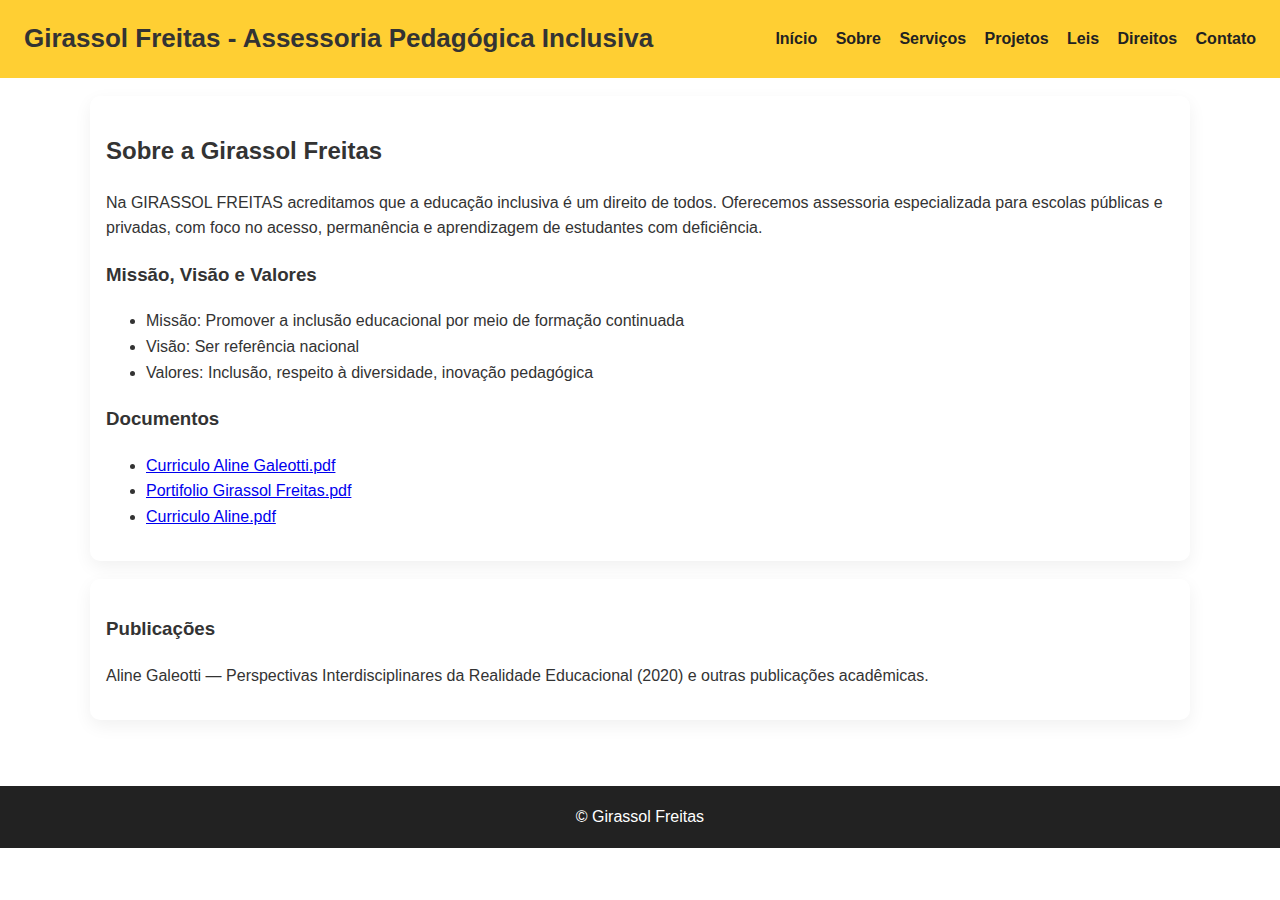
<file: about.html>
<!doctype html>
<html lang="pt-BR">
<head><meta charset="utf-8"><meta name="viewport" content="width=device-width,initial-scale=1"><title>Sobre - Girassol Freitas</title><link rel="stylesheet" href="css/style.css"></head>
<body>

<div class="header">
  <h1>Girassol Freitas - Assessoria Pedagógica Inclusiva</h1>
  <nav class="nav">
    <a href="index.html">Início</a>
    <a href="about.html">Sobre</a>
    <a href="services.html">Serviços</a>
    <a href="projects.html">Projetos</a>
    <a href="laws.html">Leis</a>
    <a href="rights.html">Direitos</a>
    <a href="contact.html">Contato</a>
  </nav>
</div>

<div class="container">
  <div class="card">
    <h2>Sobre a Girassol Freitas</h2>
    <p>Na GIRASSOL FREITAS acreditamos que a educação inclusiva é um direito de todos. Oferecemos assessoria especializada para escolas públicas e privadas, com foco no acesso, permanência e aprendizagem de estudantes com deficiência.</p>
    <h3>Missão, Visão e Valores</h3>
    <ul>
      <li>Missão: Promover a inclusão educacional por meio de formação continuada</li>
      <li>Visão: Ser referência nacional</li>
      <li>Valores: Inclusão, respeito à diversidade, inovação pedagógica</li>
    </ul>
    <h3>Documentos</h3>
    <ul>
      <li><a href="assets/Curriculo Aline Galeotti.pdf" target="_blank">Curriculo Aline Galeotti.pdf</a></li><li><a href="assets/Portifolio Girassol Freitas.pdf" target="_blank">Portifolio Girassol Freitas.pdf</a></li><li><a href="assets/Curriculo Aline.pdf" target="_blank">Curriculo Aline.pdf</a></li>
    </ul>
  </div>
  <div class="card">
    <h3>Publicações</h3>
    <p>Aline Galeotti — Perspectivas Interdisciplinares da Realidade Educacional (2020) e outras publicações acadêmicas.</p>
  </div>
</div>
<footer>© Girassol Freitas</footer>
<script src="js/main.js"></script>
</body></html>
</file>
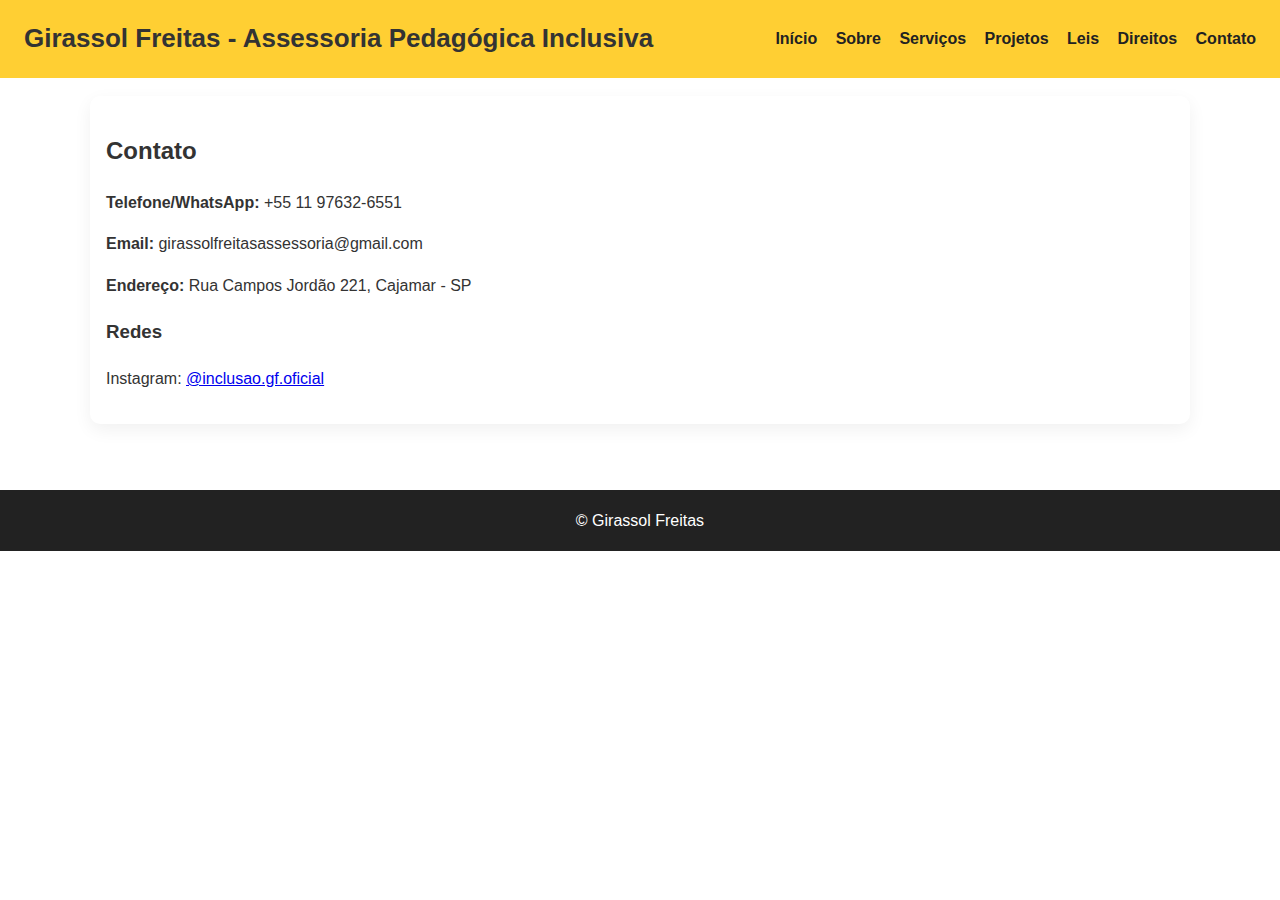
<file: contact.html>
<!doctype html><html lang="pt-BR"><head><meta charset="utf-8"><meta name="viewport" content="width=device-width,initial-scale=1"><title>Contato</title><link rel="stylesheet" href="css/style.css"></head><body>
<div class="header">
  <h1>Girassol Freitas - Assessoria Pedagógica Inclusiva</h1>
  <nav class="nav">
    <a href="index.html">Início</a>
    <a href="about.html">Sobre</a>
    <a href="services.html">Serviços</a>
    <a href="projects.html">Projetos</a>
    <a href="laws.html">Leis</a>
    <a href="rights.html">Direitos</a>
    <a href="contact.html">Contato</a>
  </nav>
</div>

<div class="container">
  <div class="card">
    <h2>Contato</h2>
    <p><strong>Telefone/WhatsApp:</strong> +55 11 97632-6551</p>
    <p><strong>Email:</strong> girassolfreitasassessoria@gmail.com</p>
    <p><strong>Endereço:</strong> Rua Campos Jordão 221, Cajamar - SP</p>
    <h3>Redes</h3>
    <p>Instagram: <a href="https://www.instagram.com/inclusao.gf.oficial" target="_blank">@inclusao.gf.oficial</a></p>
  </div>
</div>
<footer>© Girassol Freitas</footer><script src="js/main.js"></script></body></html>
</file>
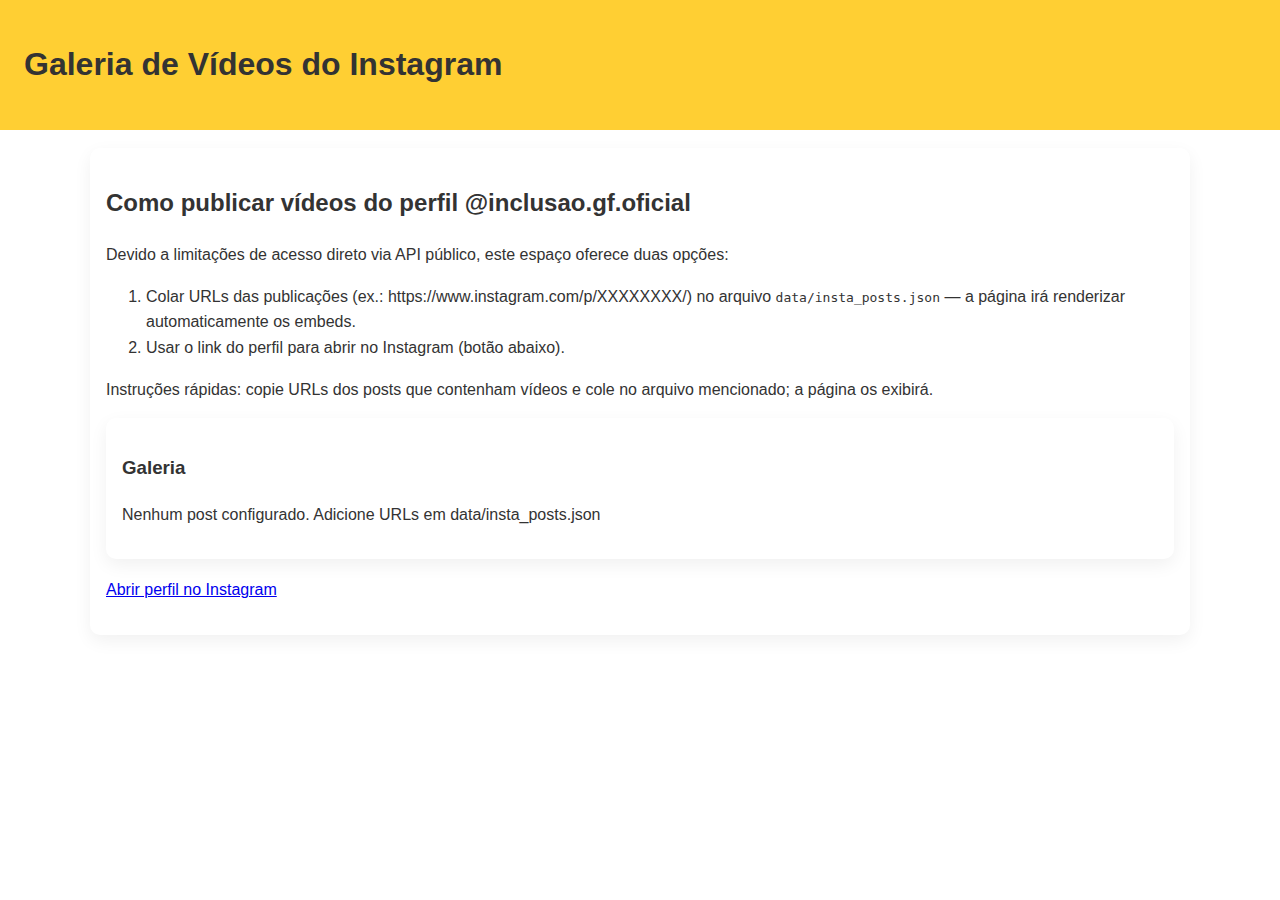
<file: instagram.html>
<!doctype html><html lang="pt-BR"><head><meta charset="utf-8"><meta name="viewport" content="width=device-width,initial-scale=1"><title>Instagram - Vídeos</title><link rel="stylesheet" href="css/style.css"></head><body>
<div style="background:#ffcf33;padding:18px 24px"><h1>Galeria de Vídeos do Instagram</h1></div>
<div class="container">
  <div class="card">
    <h2>Como publicar vídeos do perfil @inclusao.gf.oficial</h2>
    <p>Devido a limitações de acesso direto via API público, este espaço oferece duas opções:</p>
    <ol>
      <li>Colar URLs das publicações (ex.: https://www.instagram.com/p/XXXXXXXX/) no arquivo <code>data/insta_posts.json</code> — a página irá renderizar automaticamente os embeds.</li>
      <li>Usar o link do perfil para abrir no Instagram (botão abaixo).</li>
    </ol>
    <p>Instruções rápidas: copie URLs dos posts que contenham vídeos e cole no arquivo mencionado; a página os exibirá.</p>
    <div class="card">
      <h3>Galeria</h3>
      <div id="gallery"></div>
    </div>
    <p><a href="https://www.instagram.com/inclusao.gf.oficial" target="_blank">Abrir perfil no Instagram</a></p>
  </div>
</div>
<script>
// Attempt to fetch local JSON of post URLs and render instagram embeds
async function loadInstaPosts(){
  try{
    const resp = await fetch('data/insta_posts.json');
    const posts = await resp.json();
    const gallery = document.getElementById('gallery');
    if(posts.length===0){ gallery.innerHTML='<p>Nenhum post configurado. Adicione URLs em data/insta_posts.json</p>'; return; }
    posts.forEach(url=>{
      const block = document.createElement('div');
      block.style.margin='12px 0';
      block.innerHTML = `<blockquote class="instagram-media" data-instgrm-permalink="${url}" data-instgrm-version="14"><a href="${url}">${url}</a></blockquote>`;
      gallery.appendChild(block);
    });
    const s = document.createElement('script'); s.async=true; s.src='//www.instagram.com/embed.js'; document.body.appendChild(s);
  }catch(e){
    document.getElementById('gallery').innerHTML='<p>Erro ao carregar posts. Verifique se existe o arquivo data/insta_posts.json</p>';
  }
}
loadInstaPosts();
</script>
</body></html>
</file>
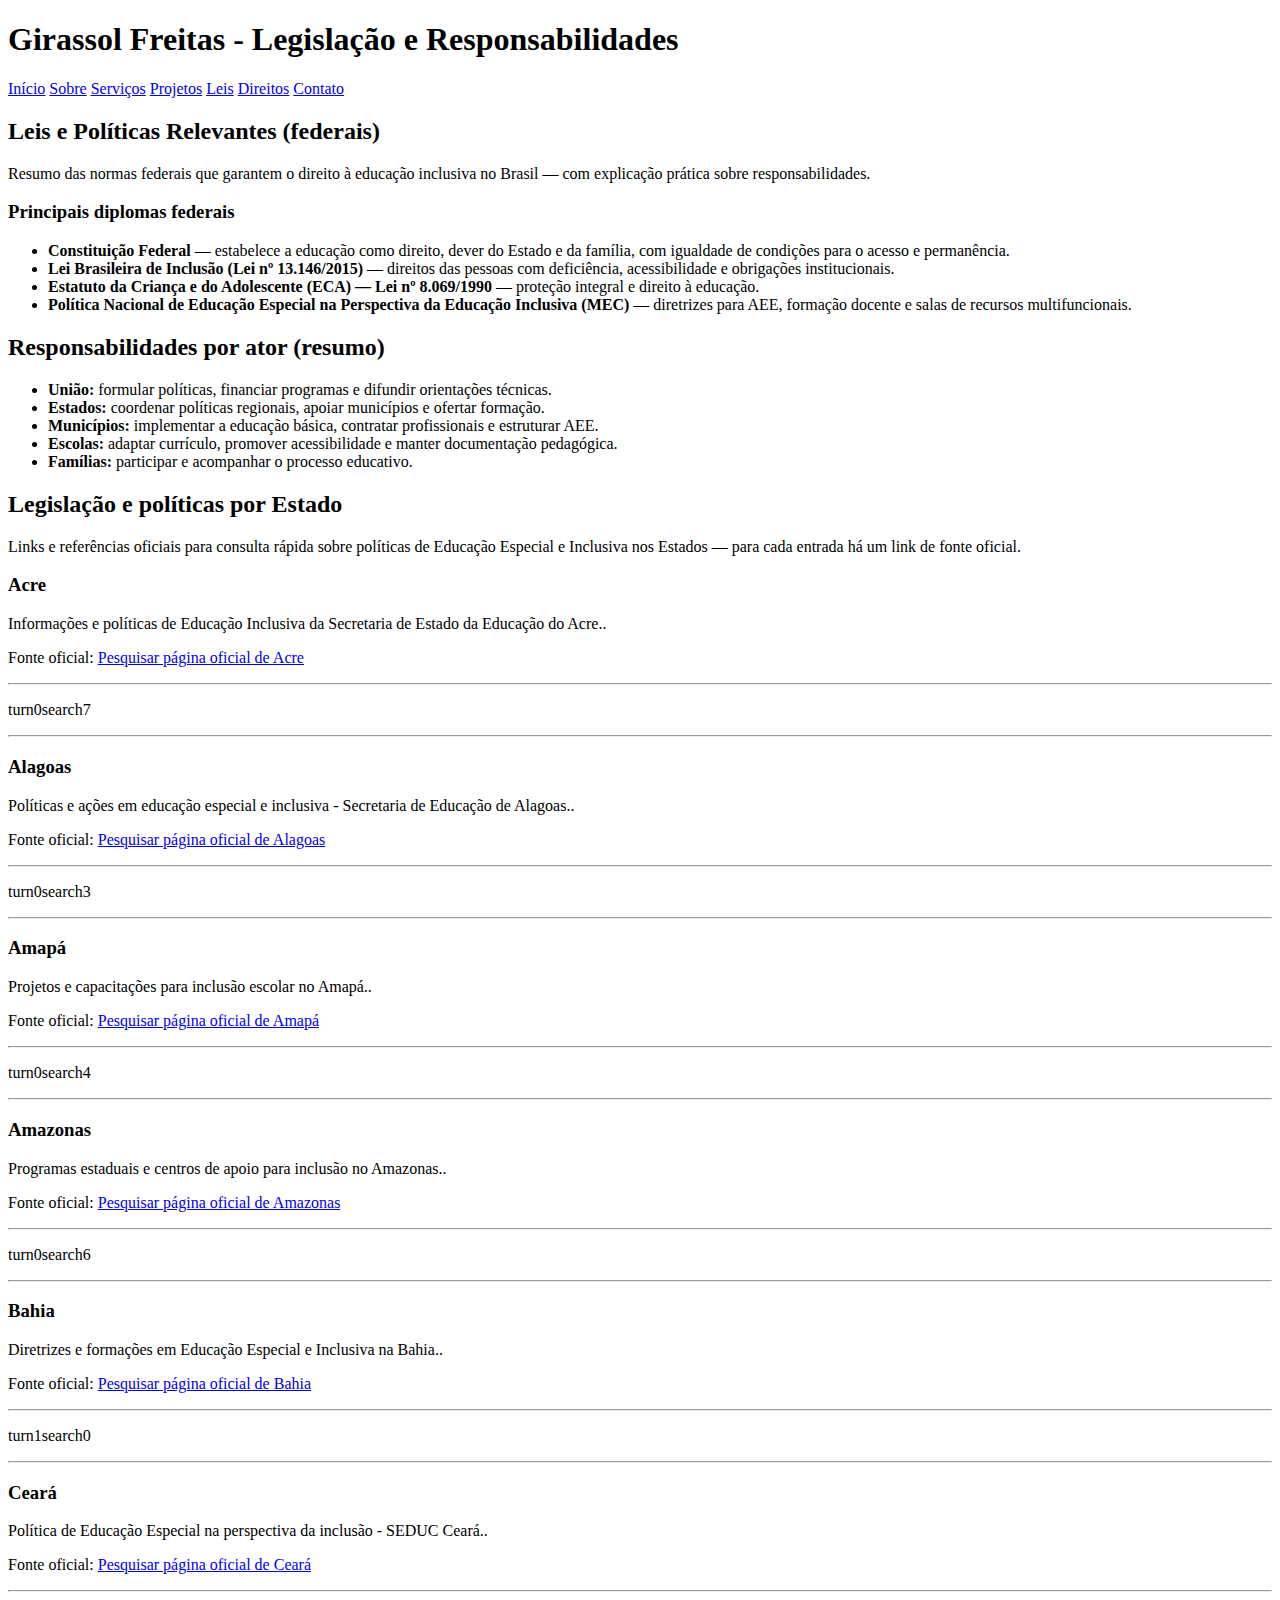
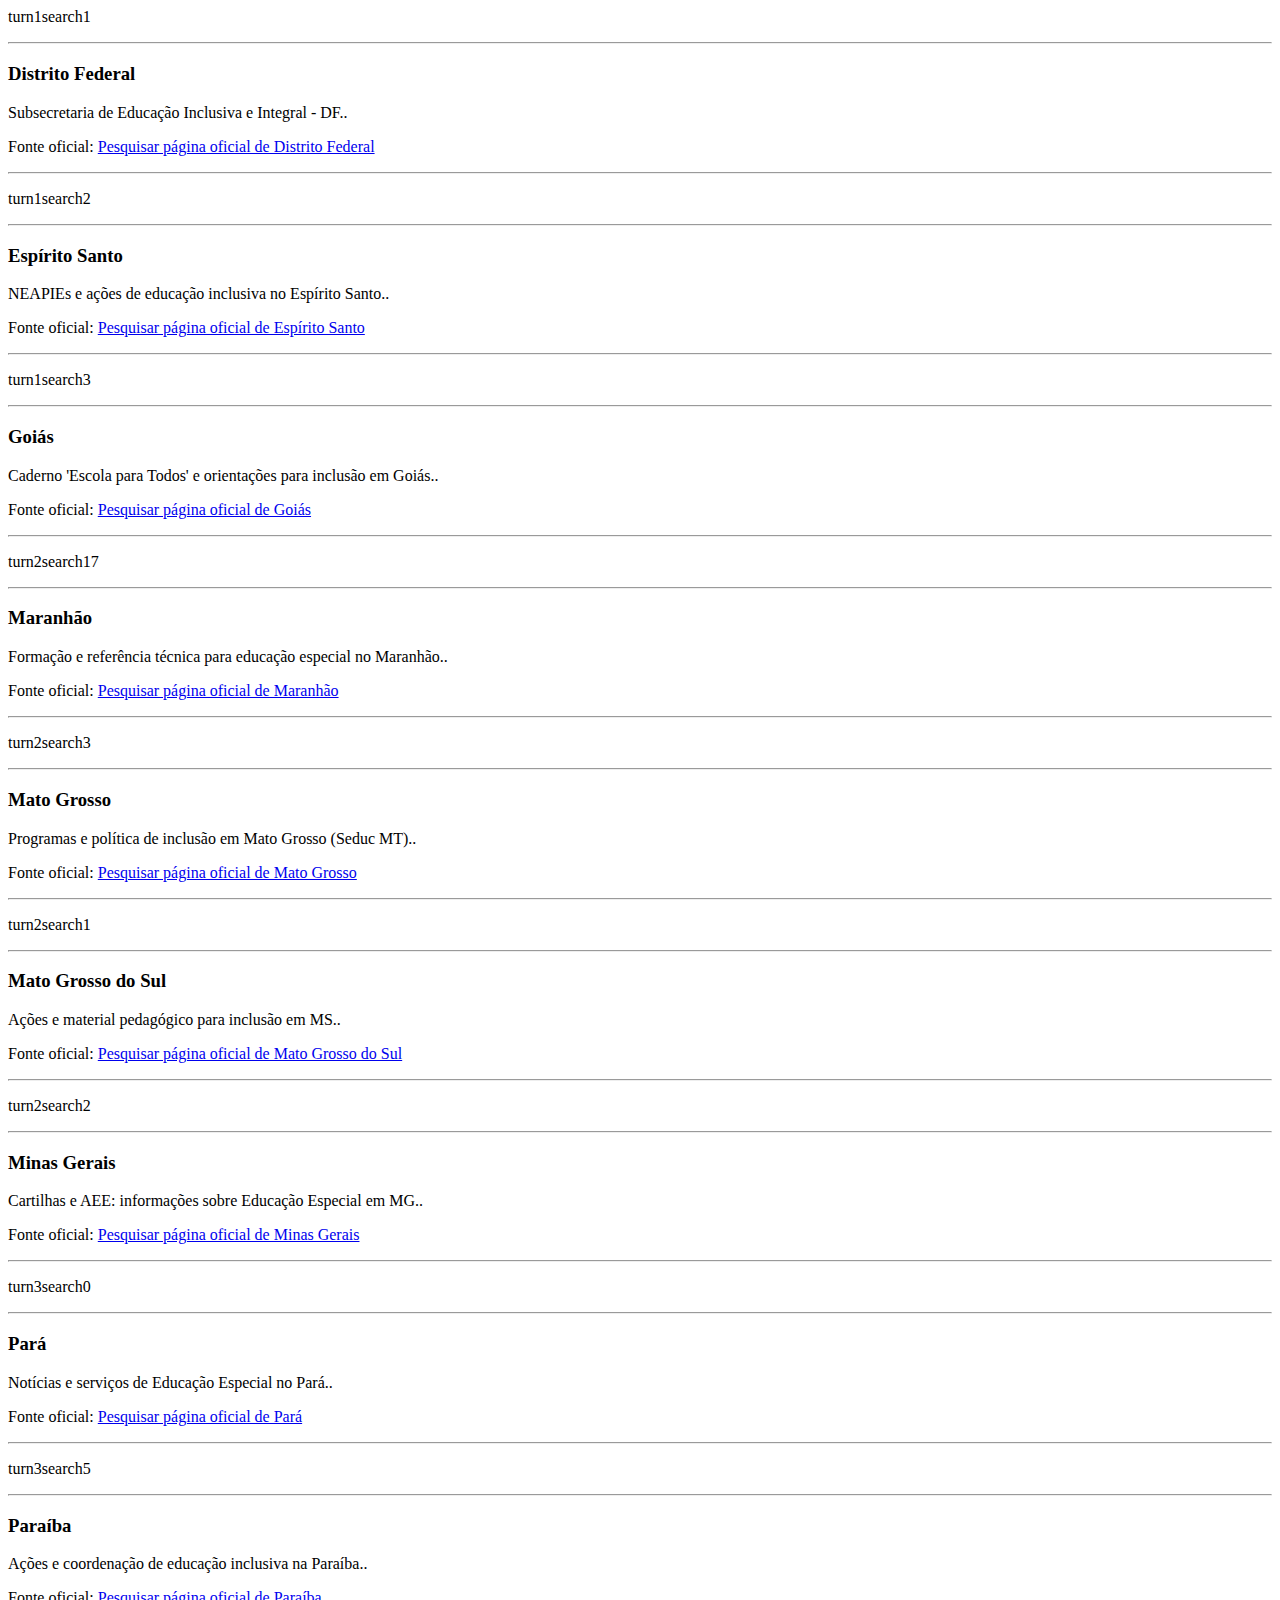
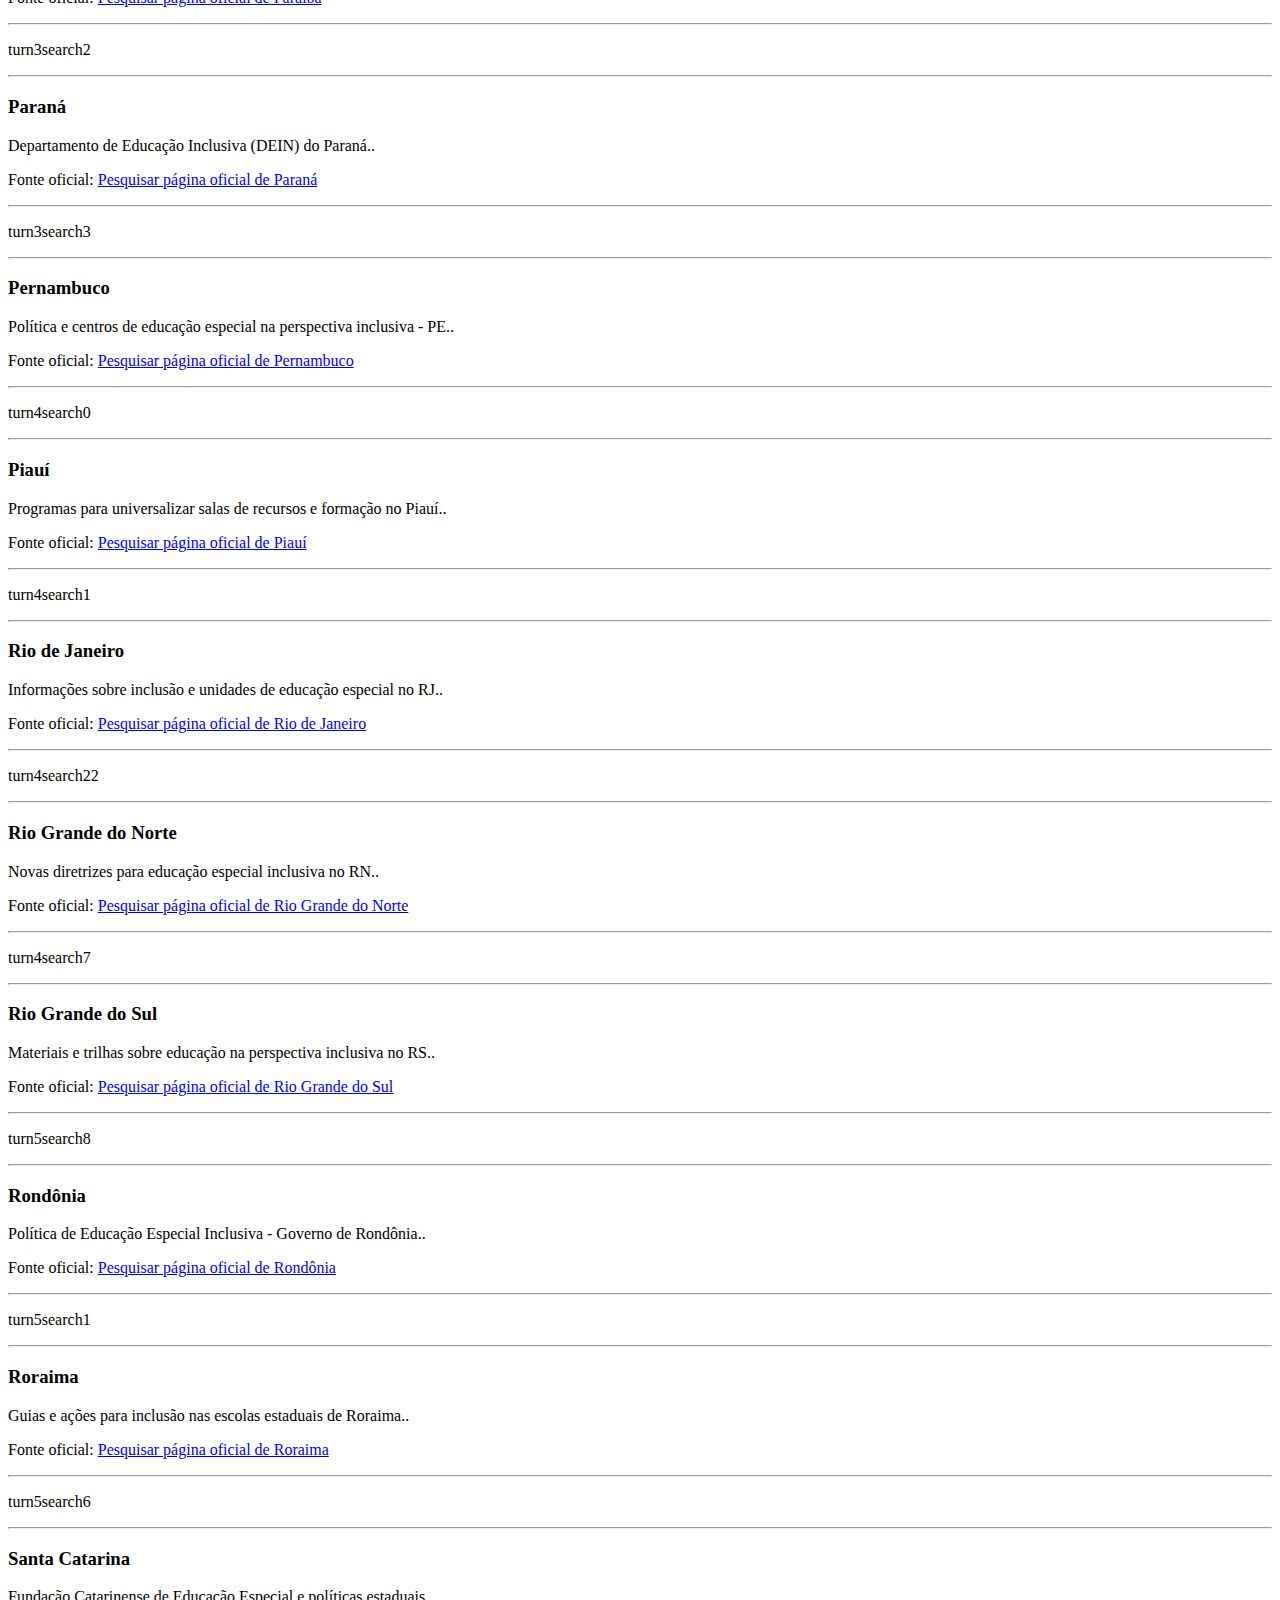
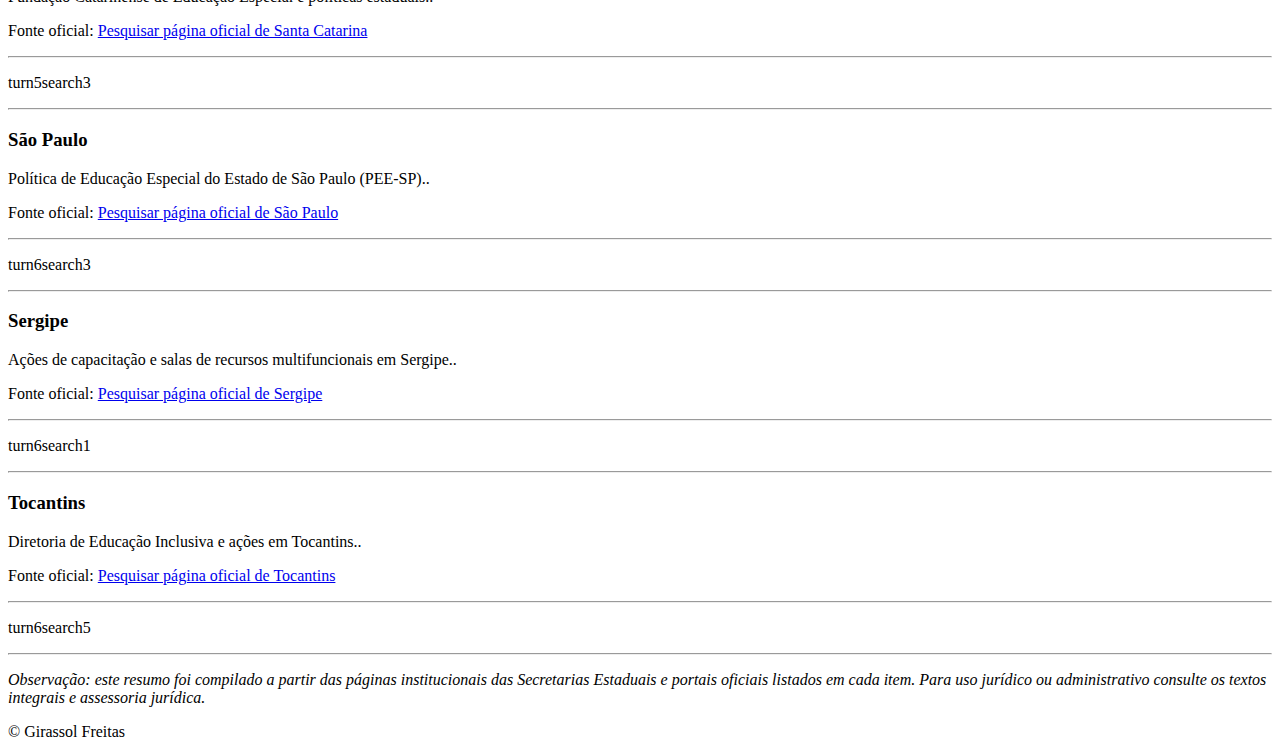
<file: laws.html>
<!doctype html>
<html lang="pt-BR">
 <h1>Girassol Freitas - Legislação e Responsabilidades</h1>
  <nav class="nav">
    <a href="index.html">Início</a>
    <a href="about.html">Sobre</a>
    <a href="services.html">Serviços</a>
    <a href="projects.html">Projetos</a>
    <a href="laws.html">Leis</a>
    <a href="rights.html">Direitos</a>
    <a href="contact.html">Contato</a>
  </nav>
</div>

<div class="container">
  <div class="card">
    <h2>Leis e Políticas Relevantes (federais)</h2>
    <p>Resumo das normas federais que garantem o direito à educação inclusiva no Brasil — com explicação prática sobre responsabilidades.</p>
    <h3>Principais diplomas federais</h3>
    <ul>
      <li><strong>Constituição Federal</strong> — estabelece a educação como direito, dever do Estado e da família, com igualdade de condições para o acesso e permanência.</li>
      <li><strong>Lei Brasileira de Inclusão (Lei nº 13.146/2015)</strong> — direitos das pessoas com deficiência, acessibilidade e obrigações institucionais.</li>
      <li><strong>Estatuto da Criança e do Adolescente (ECA) — Lei nº 8.069/1990</strong> — proteção integral e direito à educação.</li>
      <li><strong>Política Nacional de Educação Especial na Perspectiva da Educação Inclusiva (MEC)</strong> — diretrizes para AEE, formação docente e salas de recursos multifuncionais.</li>
    </ul>
  </div>

  <div class="card">
    <h2>Responsabilidades por ator (resumo)</h2>
    <ul>
      <li><strong>União:</strong> formular políticas, financiar programas e difundir orientações técnicas.</li>
      <li><strong>Estados:</strong> coordenar políticas regionais, apoiar municípios e ofertar formação.</li>
      <li><strong>Municípios:</strong> implementar a educação básica, contratar profissionais e estruturar AEE.</li>
      <li><strong>Escolas:</strong> adaptar currículo, promover acessibilidade e manter documentação pedagógica.</li>
      <li><strong>Famílias:</strong> participar e acompanhar o processo educativo.</li>
    </ul>
  </div>

  <div class="card">
    <h2>Legislação e políticas por Estado</h2>
    <p>Links e referências oficiais para consulta rápida sobre políticas de Educação Especial e Inclusiva nos Estados — para cada entrada há um link de fonte oficial.</p>
    <h3>Acre</h3>
<p>Informações e políticas de Educação Inclusiva da Secretaria de Estado da Educação do Acre..</p>
<p>Fonte oficial: <a href="https://www.google.com/search?q=Secretaria+de+Educa%C3%A7%C3%A3o+Acre+Educa%C3%A7%C3%A3o+Inclusiva+site+oficial" target="_blank">Pesquisar página oficial de Acre</a></p>
<hr/>
<p>turn0search7</p>
<hr/>
<h3>Alagoas</h3>
<p>Políticas e ações em educação especial e inclusiva - Secretaria de Educação de Alagoas..</p>
<p>Fonte oficial: <a href="https://www.google.com/search?q=Secretaria+de+Educa%C3%A7%C3%A3o+Alagoas+Educa%C3%A7%C3%A3o+Inclusiva+site+oficial" target="_blank">Pesquisar página oficial de Alagoas</a></p>
<hr/>
<p>turn0search3</p>
<hr/>
<h3>Amapá</h3>
<p>Projetos e capacitações para inclusão escolar no Amapá..</p>
<p>Fonte oficial: <a href="https://www.google.com/search?q=Secretaria+de+Educa%C3%A7%C3%A3o+Amap%C3%A1+Educa%C3%A7%C3%A3o+Inclusiva+site+oficial" target="_blank">Pesquisar página oficial de Amapá</a></p>
<hr/>
<p>turn0search4</p>
<hr/>
<h3>Amazonas</h3>
<p>Programas estaduais e centros de apoio para inclusão no Amazonas..</p>
<p>Fonte oficial: <a href="https://www.google.com/search?q=Secretaria+de+Educa%C3%A7%C3%A3o+Amazonas+Educa%C3%A7%C3%A3o+Inclusiva+site+oficial" target="_blank">Pesquisar página oficial de Amazonas</a></p>
<hr/>
<p>turn0search6</p>
<hr/>
<h3>Bahia</h3>
<p>Diretrizes e formações em Educação Especial e Inclusiva na Bahia..</p>
<p>Fonte oficial: <a href="https://www.google.com/search?q=Secretaria+de+Educa%C3%A7%C3%A3o+Bahia+Educa%C3%A7%C3%A3o+Inclusiva+site+oficial" target="_blank">Pesquisar página oficial de Bahia</a></p>
<hr/>
<p>turn1search0</p>
<hr/>
<h3>Ceará</h3>
<p>Política de Educação Especial na perspectiva da inclusão - SEDUC Ceará..</p>
<p>Fonte oficial: <a href="https://www.google.com/search?q=Secretaria+de+Educa%C3%A7%C3%A3o+Cear%C3%A1+Educa%C3%A7%C3%A3o+Inclusiva+site+oficial" target="_blank">Pesquisar página oficial de Ceará</a></p>
<hr/>
<p>turn1search1</p>
<hr/>
<h3>Distrito Federal</h3>
<p>Subsecretaria de Educação Inclusiva e Integral - DF..</p>
<p>Fonte oficial: <a href="https://www.google.com/search?q=Secretaria+de+Educa%C3%A7%C3%A3o+Distrito+Federal+Educa%C3%A7%C3%A3o+Inclusiva+site+oficial" target="_blank">Pesquisar página oficial de Distrito Federal</a></p>
<hr/>
<p>turn1search2</p>
<hr/>
<h3>Espírito Santo</h3>
<p>NEAPIEs e ações de educação inclusiva no Espírito Santo..</p>
<p>Fonte oficial: <a href="https://www.google.com/search?q=Secretaria+de+Educa%C3%A7%C3%A3o+Esp%C3%ADrito+Santo+Educa%C3%A7%C3%A3o+Inclusiva+site+oficial" target="_blank">Pesquisar página oficial de Espírito Santo</a></p>
<hr/>
<p>turn1search3</p>
<hr/>
<h3>Goiás</h3>
<p>Caderno 'Escola para Todos' e orientações para inclusão em Goiás..</p>
<p>Fonte oficial: <a href="https://www.google.com/search?q=Secretaria+de+Educa%C3%A7%C3%A3o+Goi%C3%A1s+Educa%C3%A7%C3%A3o+Inclusiva+site+oficial" target="_blank">Pesquisar página oficial de Goiás</a></p>
<hr/>
<p>turn2search17</p>
<hr/>
<h3>Maranhão</h3>
<p>Formação e referência técnica para educação especial no Maranhão..</p>
<p>Fonte oficial: <a href="https://www.google.com/search?q=Secretaria+de+Educa%C3%A7%C3%A3o+Maranh%C3%A3o+Educa%C3%A7%C3%A3o+Inclusiva+site+oficial" target="_blank">Pesquisar página oficial de Maranhão</a></p>
<hr/>
<p>turn2search3</p>
<hr/>
<h3>Mato Grosso</h3>
<p>Programas e política de inclusão em Mato Grosso (Seduc MT)..</p>
<p>Fonte oficial: <a href="https://www.google.com/search?q=Secretaria+de+Educa%C3%A7%C3%A3o+Mato+Grosso+Educa%C3%A7%C3%A3o+Inclusiva+site+oficial" target="_blank">Pesquisar página oficial de Mato Grosso</a></p>
<hr/>
<p>turn2search1</p>
<hr/>
<h3>Mato Grosso do Sul</h3>
<p>Ações e material pedagógico para inclusão em MS..</p>
<p>Fonte oficial: <a href="https://www.google.com/search?q=Secretaria+de+Educa%C3%A7%C3%A3o+Mato+Grosso+do+Sul+Educa%C3%A7%C3%A3o+Inclusiva+site+oficial" target="_blank">Pesquisar página oficial de Mato Grosso do Sul</a></p>
<hr/>
<p>turn2search2</p>
<hr/>
<h3>Minas Gerais</h3>
<p>Cartilhas e AEE: informações sobre Educação Especial em MG..</p>
<p>Fonte oficial: <a href="https://www.google.com/search?q=Secretaria+de+Educa%C3%A7%C3%A3o+Minas+Gerais+Educa%C3%A7%C3%A3o+Inclusiva+site+oficial" target="_blank">Pesquisar página oficial de Minas Gerais</a></p>
<hr/>
<p>turn3search0</p>
<hr/>
<h3>Pará</h3>
<p>Notícias e serviços de Educação Especial no Pará..</p>
<p>Fonte oficial: <a href="https://www.google.com/search?q=Secretaria+de+Educa%C3%A7%C3%A3o+Par%C3%A1+Educa%C3%A7%C3%A3o+Inclusiva+site+oficial" target="_blank">Pesquisar página oficial de Pará</a></p>
<hr/>
<p>turn3search5</p>
<hr/>
<h3>Paraíba</h3>
<p>Ações e coordenação de educação inclusiva na Paraíba..</p>
<p>Fonte oficial: <a href="https://www.google.com/search?q=Secretaria+de+Educa%C3%A7%C3%A3o+Para%C3%ADba+Educa%C3%A7%C3%A3o+Inclusiva+site+oficial" target="_blank">Pesquisar página oficial de Paraíba</a></p>
<hr/>
<p>turn3search2</p>
<hr/>
<h3>Paraná</h3>
<p>Departamento de Educação Inclusiva (DEIN) do Paraná..</p>
<p>Fonte oficial: <a href="https://www.google.com/search?q=Secretaria+de+Educa%C3%A7%C3%A3o+Paran%C3%A1+Educa%C3%A7%C3%A3o+Inclusiva+site+oficial" target="_blank">Pesquisar página oficial de Paraná</a></p>
<hr/>
<p>turn3search3</p>
<hr/>
<h3>Pernambuco</h3>
<p>Política e centros de educação especial na perspectiva inclusiva - PE..</p>
<p>Fonte oficial: <a href="https://www.google.com/search?q=Secretaria+de+Educa%C3%A7%C3%A3o+Pernambuco+Educa%C3%A7%C3%A3o+Inclusiva+site+oficial" target="_blank">Pesquisar página oficial de Pernambuco</a></p>
<hr/>
<p>turn4search0</p>
<hr/>
<h3>Piauí</h3>
<p>Programas para universalizar salas de recursos e formação no Piauí..</p>
<p>Fonte oficial: <a href="https://www.google.com/search?q=Secretaria+de+Educa%C3%A7%C3%A3o+Piau%C3%AD+Educa%C3%A7%C3%A3o+Inclusiva+site+oficial" target="_blank">Pesquisar página oficial de Piauí</a></p>
<hr/>
<p>turn4search1</p>
<hr/>
<h3>Rio de Janeiro</h3>
<p>Informações sobre inclusão e unidades de educação especial no RJ..</p>
<p>Fonte oficial: <a href="https://www.google.com/search?q=Secretaria+de+Educa%C3%A7%C3%A3o+Rio+de+Janeiro+Educa%C3%A7%C3%A3o+Inclusiva+site+oficial" target="_blank">Pesquisar página oficial de Rio de Janeiro</a></p>
<hr/>
<p>turn4search22</p>
<hr/>
<h3>Rio Grande do Norte</h3>
<p>Novas diretrizes para educação especial inclusiva no RN..</p>
<p>Fonte oficial: <a href="https://www.google.com/search?q=Secretaria+de+Educa%C3%A7%C3%A3o+Rio+Grande+do+Norte+Educa%C3%A7%C3%A3o+Inclusiva+site+oficial" target="_blank">Pesquisar página oficial de Rio Grande do Norte</a></p>
<hr/>
<p>turn4search7</p>
<hr/>
<h3>Rio Grande do Sul</h3>
<p>Materiais e trilhas sobre educação na perspectiva inclusiva no RS..</p>
<p>Fonte oficial: <a href="https://www.google.com/search?q=Secretaria+de+Educa%C3%A7%C3%A3o+Rio+Grande+do+Sul+Educa%C3%A7%C3%A3o+Inclusiva+site+oficial" target="_blank">Pesquisar página oficial de Rio Grande do Sul</a></p>
<hr/>
<p>turn5search8</p>
<hr/>
<h3>Rondônia</h3>
<p>Política de Educação Especial Inclusiva - Governo de Rondônia..</p>
<p>Fonte oficial: <a href="https://www.google.com/search?q=Secretaria+de+Educa%C3%A7%C3%A3o+Rond%C3%B4nia+Educa%C3%A7%C3%A3o+Inclusiva+site+oficial" target="_blank">Pesquisar página oficial de Rondônia</a></p>
<hr/>
<p>turn5search1</p>
<hr/>
<h3>Roraima</h3>
<p>Guias e ações para inclusão nas escolas estaduais de Roraima..</p>
<p>Fonte oficial: <a href="https://www.google.com/search?q=Secretaria+de+Educa%C3%A7%C3%A3o+Roraima+Educa%C3%A7%C3%A3o+Inclusiva+site+oficial" target="_blank">Pesquisar página oficial de Roraima</a></p>
<hr/>
<p>turn5search6</p>
<hr/>
<h3>Santa Catarina</h3>
<p>Fundação Catarinense de Educação Especial e políticas estaduais..</p>
<p>Fonte oficial: <a href="https://www.google.com/search?q=Secretaria+de+Educa%C3%A7%C3%A3o+Santa+Catarina+Educa%C3%A7%C3%A3o+Inclusiva+site+oficial" target="_blank">Pesquisar página oficial de Santa Catarina</a></p>
<hr/>
<p>turn5search3</p>
<hr/>
<h3>São Paulo</h3>
<p>Política de Educação Especial do Estado de São Paulo (PEE-SP)..</p>
<p>Fonte oficial: <a href="https://www.google.com/search?q=Secretaria+de+Educa%C3%A7%C3%A3o+S%C3%A3o+Paulo+Educa%C3%A7%C3%A3o+Inclusiva+site+oficial" target="_blank">Pesquisar página oficial de São Paulo</a></p>
<hr/>
<p>turn6search3</p>
<hr/>
<h3>Sergipe</h3>
<p>Ações de capacitação e salas de recursos multifuncionais em Sergipe..</p>
<p>Fonte oficial: <a href="https://www.google.com/search?q=Secretaria+de+Educa%C3%A7%C3%A3o+Sergipe+Educa%C3%A7%C3%A3o+Inclusiva+site+oficial" target="_blank">Pesquisar página oficial de Sergipe</a></p>
<hr/>
<p>turn6search1</p>
<hr/>
<h3>Tocantins</h3>
<p>Diretoria de Educação Inclusiva e ações em Tocantins..</p>
<p>Fonte oficial: <a href="https://www.google.com/search?q=Secretaria+de+Educa%C3%A7%C3%A3o+Tocantins+Educa%C3%A7%C3%A3o+Inclusiva+site+oficial" target="_blank">Pesquisar página oficial de Tocantins</a></p>
<hr/>
<p>turn6search5</p>
<hr/>

  </div>

  <div class="card">
    <p style="font-style:italic">Observação: este resumo foi compilado a partir das páginas institucionais das Secretarias Estaduais e portais oficiais listados em cada item. Para uso jurídico ou administrativo consulte os textos integrais e assessoria jurídica.</p>
  </div>
</div>
<footer>© Girassol Freitas</footer>
</body></html>
</file>
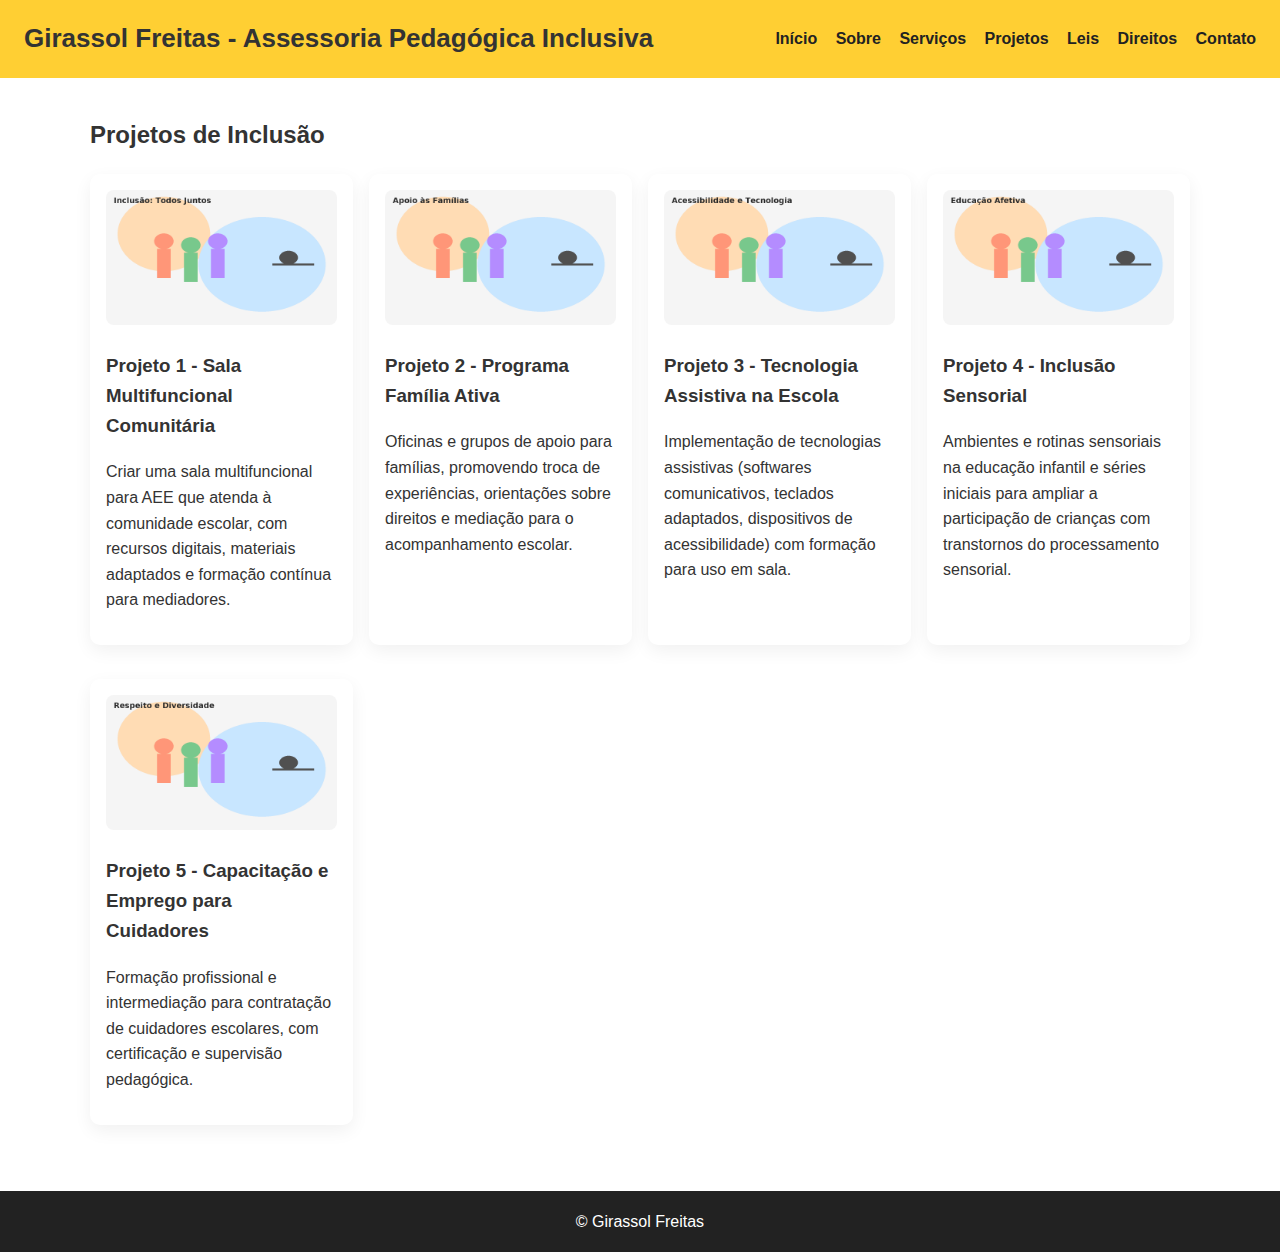
<file: projects.html>
<!doctype html><html lang="pt-BR"><head><meta charset="utf-8"><meta name="viewport" content="width=device-width,initial-scale=1"><title>Projetos</title><link rel="stylesheet" href="css/style.css"></head><body>
<div class="header">
  <h1>Girassol Freitas - Assessoria Pedagógica Inclusiva</h1>
  <nav class="nav">
    <a href="index.html">Início</a>
    <a href="about.html">Sobre</a>
    <a href="services.html">Serviços</a>
    <a href="projects.html">Projetos</a>
    <a href="laws.html">Leis</a>
    <a href="rights.html">Direitos</a>
    <a href="contact.html">Contato</a>
  </nav>
</div>

<div class="container">
  <h2>Projetos de Inclusão</h2>
  <div class="grid">
    <div class="card"><img src="assets/images/ai_image_1.png" class="project-img"><h3>Projeto 1 - Sala Multifuncional Comunitária</h3><p>Criar uma sala multifuncional para AEE que atenda à comunidade escolar, com recursos digitais, materiais adaptados e formação contínua para mediadores.</p></div><div class="card"><img src="assets/images/ai_image_2.png" class="project-img"><h3>Projeto 2 - Programa Família Ativa</h3><p>Oficinas e grupos de apoio para famílias, promovendo troca de experiências, orientações sobre direitos e mediação para o acompanhamento escolar.</p></div><div class="card"><img src="assets/images/ai_image_3.png" class="project-img"><h3>Projeto 3 - Tecnologia Assistiva na Escola</h3><p>Implementação de tecnologias assistivas (softwares comunicativos, teclados adaptados, dispositivos de acessibilidade) com formação para uso em sala.</p></div><div class="card"><img src="assets/images/ai_image_4.png" class="project-img"><h3>Projeto 4 - Inclusão Sensorial</h3><p>Ambientes e rotinas sensoriais na educação infantil e séries iniciais para ampliar a participação de crianças com transtornos do processamento sensorial.</p></div><div class="card"><img src="assets/images/ai_image_5.png" class="project-img"><h3>Projeto 5 - Capacitação e Emprego para Cuidadores</h3><p>Formação profissional e intermediação para contratação de cuidadores escolares, com certificação e supervisão pedagógica.</p></div>
  </div>
</div>
<footer>© Girassol Freitas</footer><script src="js/main.js"></script></body></html>
</file>
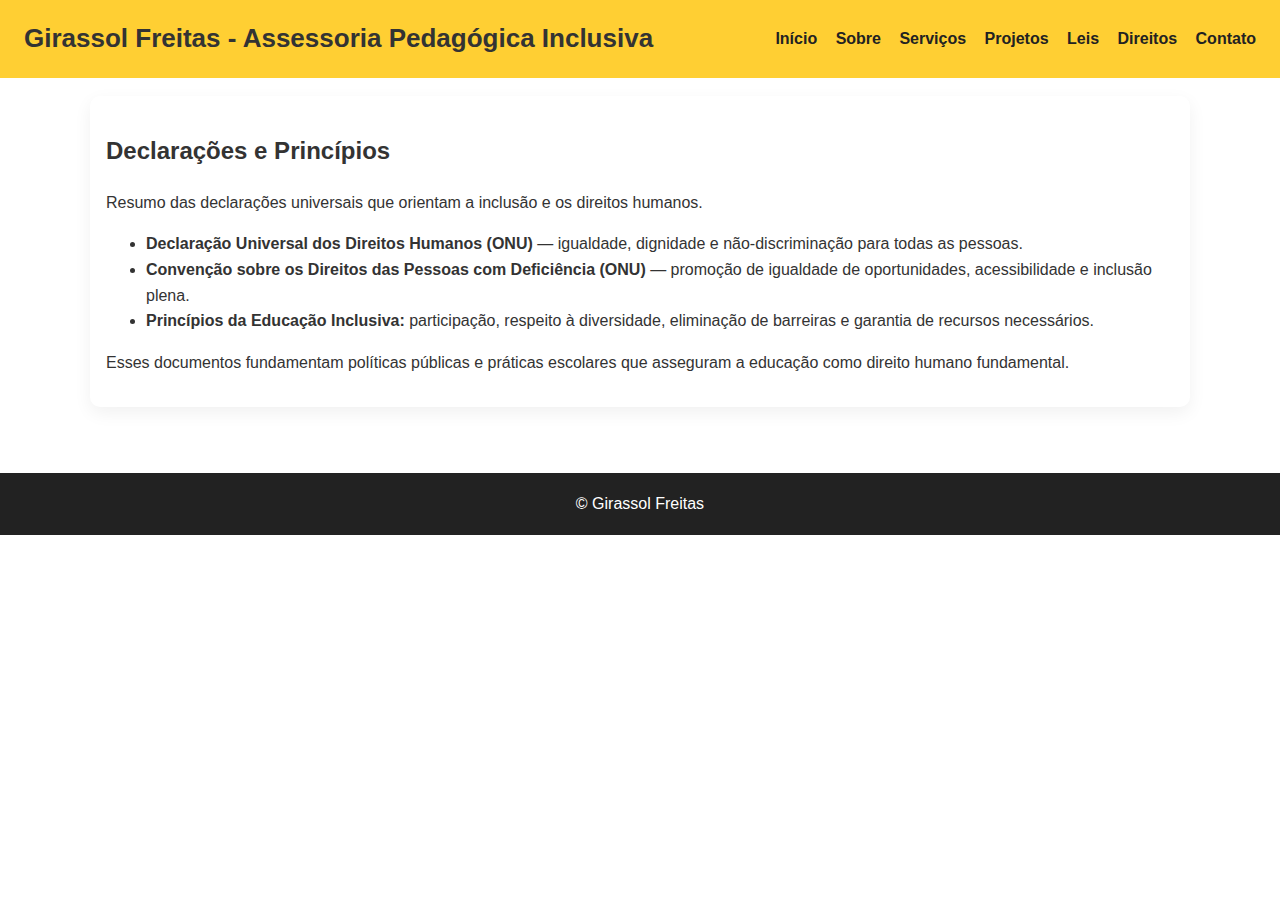
<file: rights.html>
<!doctype html><html lang="pt-BR"><head><meta charset="utf-8"><meta name="viewport" content="width=device-width,initial-scale=1"><title>Direitos Humanos e Inclusão</title><link rel="stylesheet" href="css/style.css"></head><body>
<div class="header">
  <h1>Girassol Freitas - Assessoria Pedagógica Inclusiva</h1>
  <nav class="nav">
    <a href="index.html">Início</a>
    <a href="about.html">Sobre</a>
    <a href="services.html">Serviços</a>
    <a href="projects.html">Projetos</a>
    <a href="laws.html">Leis</a>
    <a href="rights.html">Direitos</a>
    <a href="contact.html">Contato</a>
  </nav>
</div>

<div class="container">
  <div class="card">
    <h2>Declarações e Princípios</h2>
    <p>Resumo das declarações universais que orientam a inclusão e os direitos humanos.</p>
    <ul>
      <li><strong>Declaração Universal dos Direitos Humanos (ONU)</strong> — igualdade, dignidade e não-discriminação para todas as pessoas.</li>
      <li><strong>Convenção sobre os Direitos das Pessoas com Deficiência (ONU)</strong> — promoção de igualdade de oportunidades, acessibilidade e inclusão plena.</li>
      <li><strong>Princípios da Educação Inclusiva:</strong> participação, respeito à diversidade, eliminação de barreiras e garantia de recursos necessários.</li>
    </ul>
    <p>Esses documentos fundamentam políticas públicas e práticas escolares que asseguram a educação como direito humano fundamental.</p>
  </div>
</div>
<footer>© Girassol Freitas</footer><script src="js/main.js"></script></body></html>
</file>
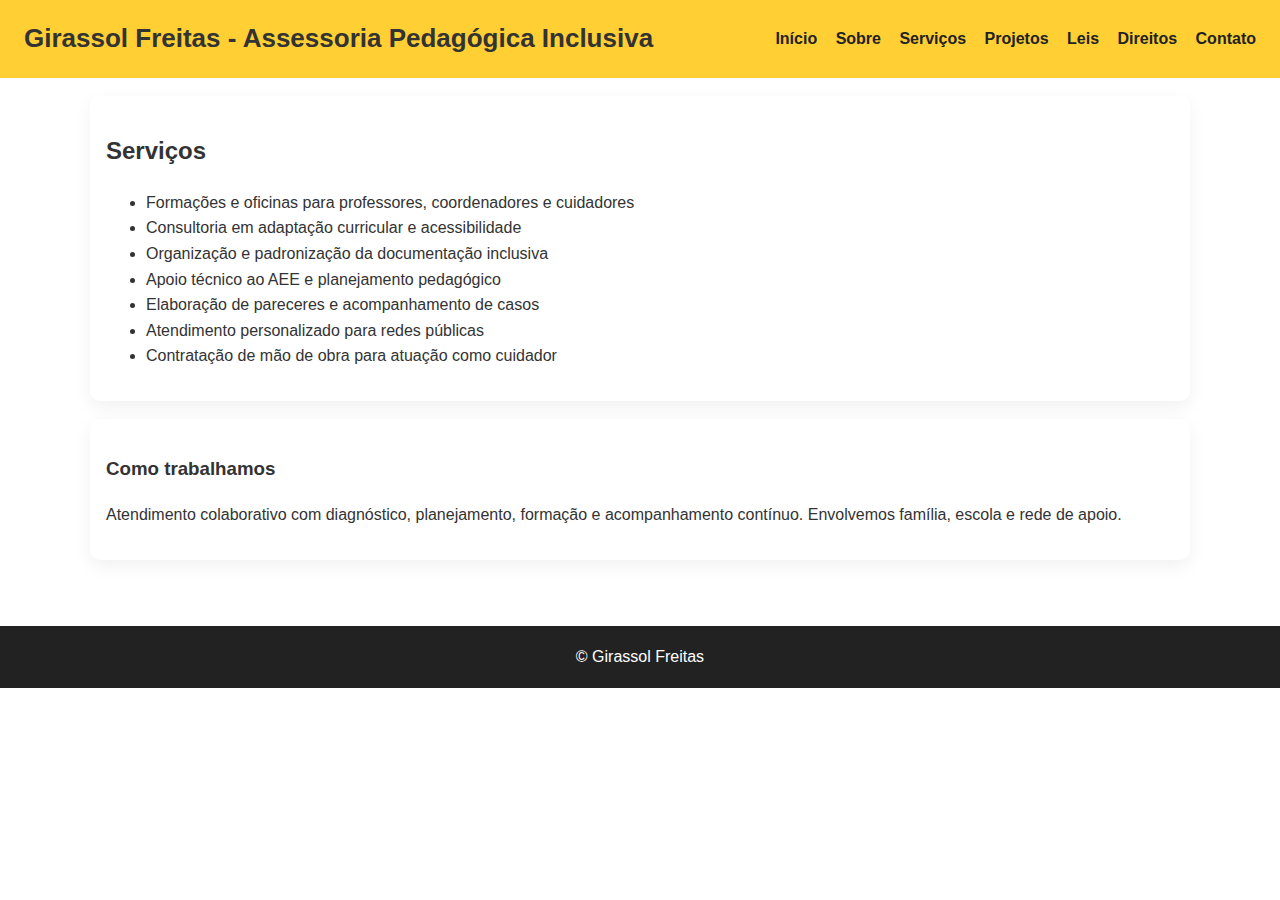
<file: services.html>
<!doctype html><html lang="pt-BR"><head><meta charset="utf-8"><meta name="viewport" content="width=device-width,initial-scale=1"><title>Serviços</title><link rel="stylesheet" href="css/style.css"></head><body>
<div class="header">
  <h1>Girassol Freitas - Assessoria Pedagógica Inclusiva</h1>
  <nav class="nav">
    <a href="index.html">Início</a>
    <a href="about.html">Sobre</a>
    <a href="services.html">Serviços</a>
    <a href="projects.html">Projetos</a>
    <a href="laws.html">Leis</a>
    <a href="rights.html">Direitos</a>
    <a href="contact.html">Contato</a>
  </nav>
</div>

<div class="container">
  <div class="card">
    <h2>Serviços</h2>
    <ul>
      <li>Formações e oficinas para professores, coordenadores e cuidadores</li>
      <li>Consultoria em adaptação curricular e acessibilidade</li>
      <li>Organização e padronização da documentação inclusiva</li>
      <li>Apoio técnico ao AEE e planejamento pedagógico</li>
      <li>Elaboração de pareceres e acompanhamento de casos</li>
      <li>Atendimento personalizado para redes públicas</li>
      <li>Contratação de mão de obra para atuação como cuidador</li>
    </ul>
  </div>
  <div class="card">
    <h3>Como trabalhamos</h3>
    <p>Atendimento colaborativo com diagnóstico, planejamento, formação e acompanhamento contínuo. Envolvemos família, escola e rede de apoio.</p>
  </div>
</div>
<footer>© Girassol Freitas</footer><script src="js/main.js"></script></body></html>
</file>
<file: css/style.css>
:root{--primary:#ffcf33;--accent:#ff7ab6;--dark:#333;}
body{font-family: Arial, Helvetica, sans-serif;margin:0;color:var(--dark);line-height:1.6}
.header{background:var(--primary);padding:18px 24px;display:flex;align-items:center;justify-content:space-between}
.header h1{margin:0;font-size:26px}
.nav a{margin-left:14px;text-decoration:none;color:#222;font-weight:600}
.hero{background:linear-gradient(90deg, rgba(255,122,182,0.08), rgba(255,207,51,0.06));padding:40px 20px;text-align:center}
.container{max-width:1100px;margin:0 auto;padding:18px}
.card{background:#fff;border-radius:10px;padding:16px;box-shadow:0 6px 18px rgba(0,0,0,0.06);margin-bottom:18px}
.grid{display:grid;grid-template-columns:repeat(auto-fit,minmax(260px,1fr));gap:16px}
footer{background:#222;color:#fff;padding:18px;text-align:center;margin-top:30px}
.profile-img{max-width:260px;border-radius:12px;display:block;margin:0 auto 12px}
.project-img{width:100%;border-radius:8px}
.laws-list li{margin-bottom:8px}
.instagram-embed{display:flex;justify-content:center;margin:12px 0}
</file>
